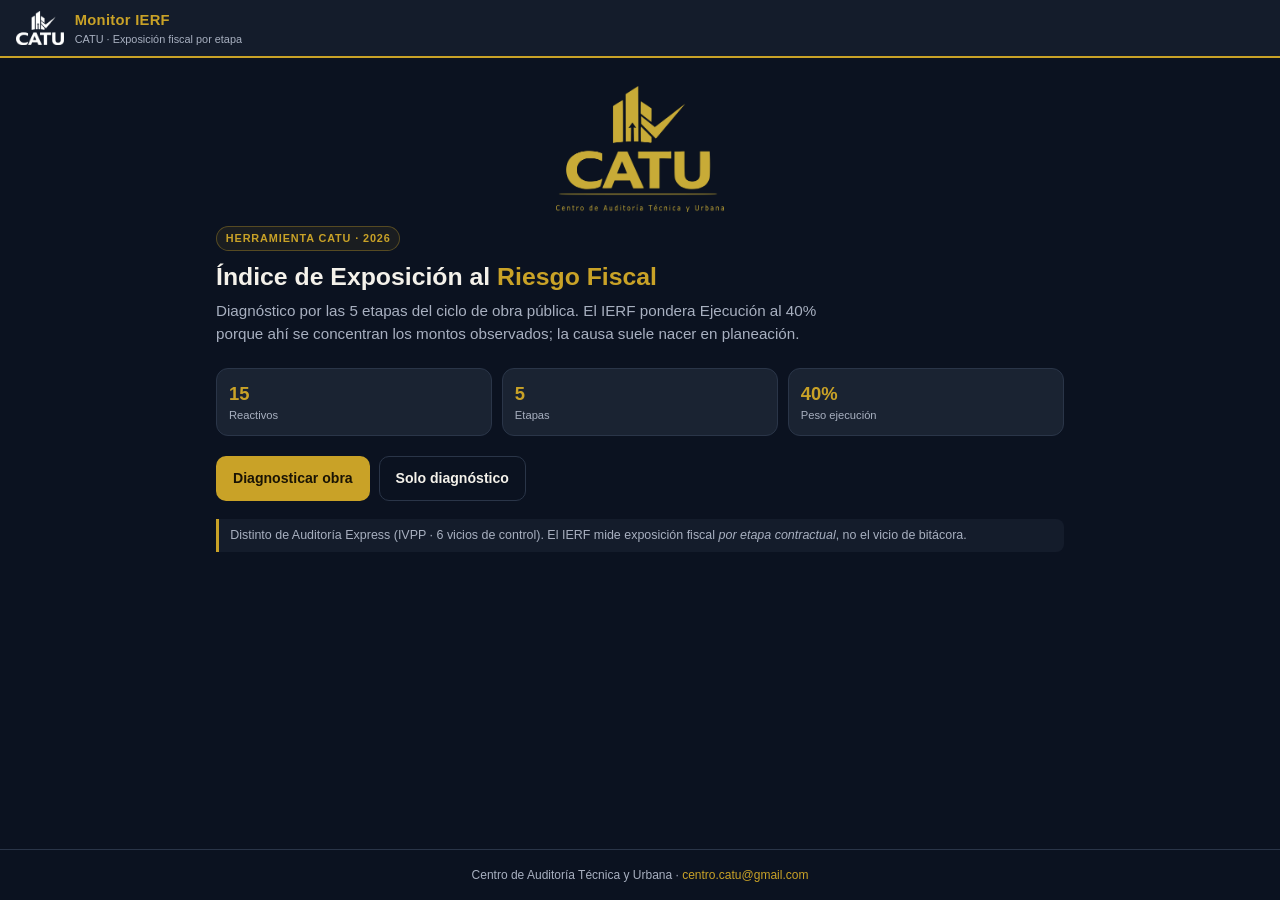
<file: index.html>
<!DOCTYPE html>
<html lang="es-MX">
<head>
  <meta charset="UTF-8" />
  <meta name="viewport" content="width=device-width, initial-scale=1, viewport-fit=cover" />
  <meta name="theme-color" content="#0B1220" />
  <title>Monitor IERF – CATU</title>
  <link rel="manifest" href="manifest.json" />
  <link rel="apple-touch-icon" href="icons/icon-192.svg" />
  <link rel="icon" type="image/svg+xml" href="icons/icon-192.png" />
  <link rel="stylesheet" href="css/styles.css" />
  <link rel="stylesheet" href="css/brand.css" />
  <link rel="stylesheet" href="css/print.css" media="print" />
  <script>
    (function () {
      if (!("serviceWorker" in navigator)) return;
      navigator.serviceWorker.getRegistrations().then(function (regs) {
        regs.forEach(function (r) { r.update(); });
      });
    })();
  </script>
</head>
<body>
  <header class="app-header">
    <div class="brand">
      <img src="icons/catu_logo_white.png?v=4" alt="CATU" class="brand-logo"
        onerror="this.onerror=null;this.src='icons/catu_logo_white.svg'" />
      <div class="brand-text">
        <h1>Monitor IERF</h1>
        <p>CATU · Exposición fiscal por etapa</p>
      </div>
    </div>
    <div class="header-actions">
      <span class="badge offline" id="offline-badge">Modo offline</span>
    </div>
  </header>
  <div class="sticky-ierf" id="sticky">
    <div class="meter">
      <div class="row">
        <span class="label">IERF ponderado</span>
        <span class="score" id="sticky-score">—</span>
      </div>
      <div class="bar pending" id="sticky-bar"><span></span></div>
    </div>
    <div>
      <div class="label" id="sticky-count">0 / 15</div>
      <div class="hint" id="sticky-hint">Semáforo a partir de 8 reactivos</div>
    </div>
  </div>
  <main>
    <section id="screen-home" class="screen active">
      <div class="hero">
        <img src="icons/logo-catu-dorado.png?v=4" alt="CATU" class="hero-logo"
          onerror="this.onerror=null;this.src='icons/logo-catu-dorado.svg'" />
        <span class="kicker">Herramienta CATU · 2026</span>
        <h2>Índice de Exposición al <span>Riesgo Fiscal</span></h2>
        <p class="lead">Diagnóstico por las 5 etapas del ciclo de obra pública. El IERF pondera Ejecución al 40% porque ahí se concentran los montos observados; la causa suele nacer en planeación.</p>
      </div>
      <div class="stats">
        <div class="stat"><div class="num">15</div><div class="lbl">Reactivos</div></div>
        <div class="stat"><div class="num">5</div><div class="lbl">Etapas</div></div>
        <div class="stat"><div class="num">40%</div><div class="lbl">Peso ejecución</div></div>
      </div>
      <div class="cta-row">
        <button type="button" class="btn btn-gold" id="btn-start">Diagnosticar obra</button>
        <button type="button" class="btn btn-ghost" id="home-resume" style="display:none">Reanudar</button>
        <button type="button" class="btn btn-ghost" id="btn-skip-legal-home">Solo diagnóstico</button>
      </div>
      <p class="note">Distinto de Auditoría Express (IVPP · 6 vicios de control). El IERF mide exposición fiscal <em>por etapa contractual</em>, no el vicio de bitácora.</p>
    </section>
    <section id="screen-stage" class="screen">
      <p class="section-title" id="stage-progress">Etapa 1 de 5</p>
      <h2 class="block">Ciclo legal y estado de la obra</h2>
      <p class="lead" style="margin-bottom:0.8rem">El requisito legal y los tres reactivos viven en la misma etapa.</p>
      <div class="pipeline" id="pipeline">
        <button type="button" class="pipe active" data-stage="1"><strong>E1 Planeación</strong><span class="w">15%</span></button>
        <button type="button" class="pipe" data-stage="2"><strong>E2 Presupuesto</strong><span class="w">15%</span></button>
        <button type="button" class="pipe" data-stage="3"><strong>E3 Contrato</strong><span class="w">15%</span></button>
        <button type="button" class="pipe" data-stage="4"><strong>E4 Ejecución</strong><span class="w">40%</span></button>
        <button type="button" class="pipe" data-stage="5"><strong>E5 Cierre</strong><span class="w">15%</span></button>
      </div>
      <article class="legal" id="legal">
        <div class="legal-top"><div><div class="law" id="legal-law"></div><h3 id="legal-title"></h3></div>
          <button type="button" class="toggle-legal" id="toggle-legal">Ocultar marco</button></div>
        <div class="legal-body"><p id="legal-desc"></p><ul id="legal-items"></ul></div>
      </article>
      <div id="questions"></div>
      <div class="nav-stage">
        <button type="button" class="btn btn-ghost" id="btn-prev">Etapa anterior</button>
        <button type="button" class="btn btn-gold" id="btn-next">Siguiente etapa</button>
      </div>
    </section>
    <section id="screen-resultado" class="screen">
      <header class="print-sheet">
        <img src="icons/logo-catu-dorado.png?v=4" alt="CATU" class="print-logo"
          onerror="this.onerror=null;this.src='icons/logo-catu-dorado.svg'" />
        <div class="print-meta">
          <strong>Centro de Auditoría Técnica y Urbana</strong>
          <span>Dictamen IERF · herramienta preventiva, no dictamen pericial</span>
        </div>
      </header>
      <p class="section-title">Dictamen IERF</p>
      <div class="result-head">
        <div class="ring-wrap">
          <div class="ring" id="ring" style="--p:0"></div>
          <div class="ring-inner"><div class="val" id="ring-val">—</div><div class="sub">IERF</div></div>
        </div>
        <div class="verdict">
          <span class="chip" id="verdict-badge">Dictamen pendiente</span>
          <h3 id="verdict-title">Aún no hay base suficiente</h3>
          <p id="verdict-desc"></p>
          <div class="chips">
            <span class="chip" id="chip-risk"></span>
            <span class="chip" id="chip-action"></span>
            <span class="chip" id="chip-n"></span>
          </div>
        </div>
      </div>
      <p class="section-title">Exposición por etapa</p>
      <div class="stage-bars" id="stage-bars"></div>
      <p class="section-title">Tres acciones inmediatas</p>
      <div class="findings" id="findings"></div>
      <div class="cta-row">
        <button type="button" class="btn btn-gold" id="btn-to-lead">Solicitar dictamen CATU</button>
        <button type="button" class="btn btn-ghost" id="btn-print">Imprimir / PDF</button>
        <button type="button" class="btn btn-ghost" id="btn-share">Compartir herramienta</button>
        <button type="button" class="btn btn-ghost" id="btn-reset">Empezar de nuevo</button>
      </div>
      <div id="asf-block">
        <p class="section-title">Radiografía de irregularidades</p>
        <h2 class="block">Dónde suele nacer el pliego</h2>
        <p class="caveat">Patrón observado en fiscalización de obra pública. No sustituye una cuenta pública específica.</p>
        <div class="asf-grid">
          <article class="asf-card"><div class="n">88%</div><h4>Montos resarcitorios en ejecución</h4><p>La falla suele nacer en planeación (Art. 23 RLOPSRM).</p></article>
          <article class="asf-card"><div class="n">77.7%</div><h4>Imprevistos por proyecto deficiente</h4><p>Estudios o planos incompletos que fuerzan adendas.</p></article>
          <article class="asf-card"><div class="n">21.4%</div><h4>Parálisis por predio o vía</h4><p>Liberación no formalizada que detiene maquinaria.</p></article>
        </div>
        <div id="asf-bars"></div>
      </div>
      <p class="section-title">Suite CATU</p>
      <div class="suite">
        <a href="https://aminramirezvilla-hue.github.io/Bitacora-de-Obra_Checklist/" target="_blank" rel="noopener"><strong>Checklist Bitácora</strong><span>Cumplimiento BESOP por fase</span></a>
        <a href="https://aminramirezvilla-hue.github.io/monitor-ierf/auditoria-express/" target="_blank" rel="noopener"><strong>Auditoría Express</strong><span>6 vicios críticos · IVPP</span></a>
        <a href="https://aminramirezvilla-hue.github.io/reportes-supervision-catu./" target="_blank" rel="noopener"><strong>Reportes de Supervisión</strong><span>Expediente S.T.A.R.T. · Art. 53</span></a>
      </div>
    </section>
    <section id="screen-lead" class="screen">
      <p class="section-title">Canalización</p>
      <h2 class="block">Dictamen técnico-jurídico preventivo</h2>
      <p class="lead" style="margin-bottom:0.9rem">El IERF viaja con la solicitud. Respuesta en 24 horas hábiles a <strong>centro.catu@gmail.com</strong>.</p>
      <form class="form" id="lead-form" action="https://formspree.io/f/mljebgql" method="POST">
        <input type="hidden" name="_subject" value="Prospecto CATU · Diagnóstico IERF" />
        <input type="hidden" name="score_ierf_obtenido" id="form-score" />
        <input type="hidden" name="diagnostico_nivel" id="form-level" />
        <div class="grid-2">
          <label>Nombre completo *<input type="text" name="nombre" required autocomplete="name" /></label>
          <label>Correo institucional *<input type="email" name="email" required autocomplete="email" /></label>
        </div>
        <div class="grid-2">
          <label>Cargo<input type="text" name="cargo" /></label>
          <label>Entidad / municipio / empresa *<input type="text" name="entidad" required /></label>
        </div>
        <div class="grid-2">
          <label>Teléfono (WhatsApp) *<input type="tel" name="telefono" required autocomplete="tel" /></label>
          <label>Monto estimado de la obra<select name="monto_obra"><option>$1M – $10M MDP</option><option>$10M – $50M MDP</option><option>$50M – $200M MDP</option><option>Más de $200M MDP</option></select></label>
        </div>
        <label>Contexto adicional<textarea name="mensaje_adicional" rows="3"></textarea></label>
        <label class="check"><input type="checkbox" name="privacidad" required /><span>Acepto el <a href="#privacidad" id="privacy-toggle">Aviso de Privacidad</a>.</span></label>
        <button type="submit" class="btn btn-gold btn-block">Enviar solicitud</button>
      </form>
      <div class="privacy" id="privacy">CATU trata estos datos solo para contacto del dictamen IERF. centro.catu@gmail.com</div>
      <div class="confirm" id="lead-ok"><h3>Solicitud canalizada</h3><p>Un auditor sénior responderá en un plazo no mayor a 24 horas hábiles.</p><p id="lead-ok-extra"></p></div>
      <div class="cta-row" style="margin-top:0.9rem"><button type="button" class="btn btn-ghost" id="lead-back">Volver al dictamen</button></div>
    </section>
  </main>
  <footer class="app-foot">Centro de Auditoría Técnica y Urbana · <a href="mailto:centro.catu@gmail.com">centro.catu@gmail.com</a></footer>
  <script src="js/data.js"></script>
  <script src="js/app.js"></script>
</body>
</html>
</file>
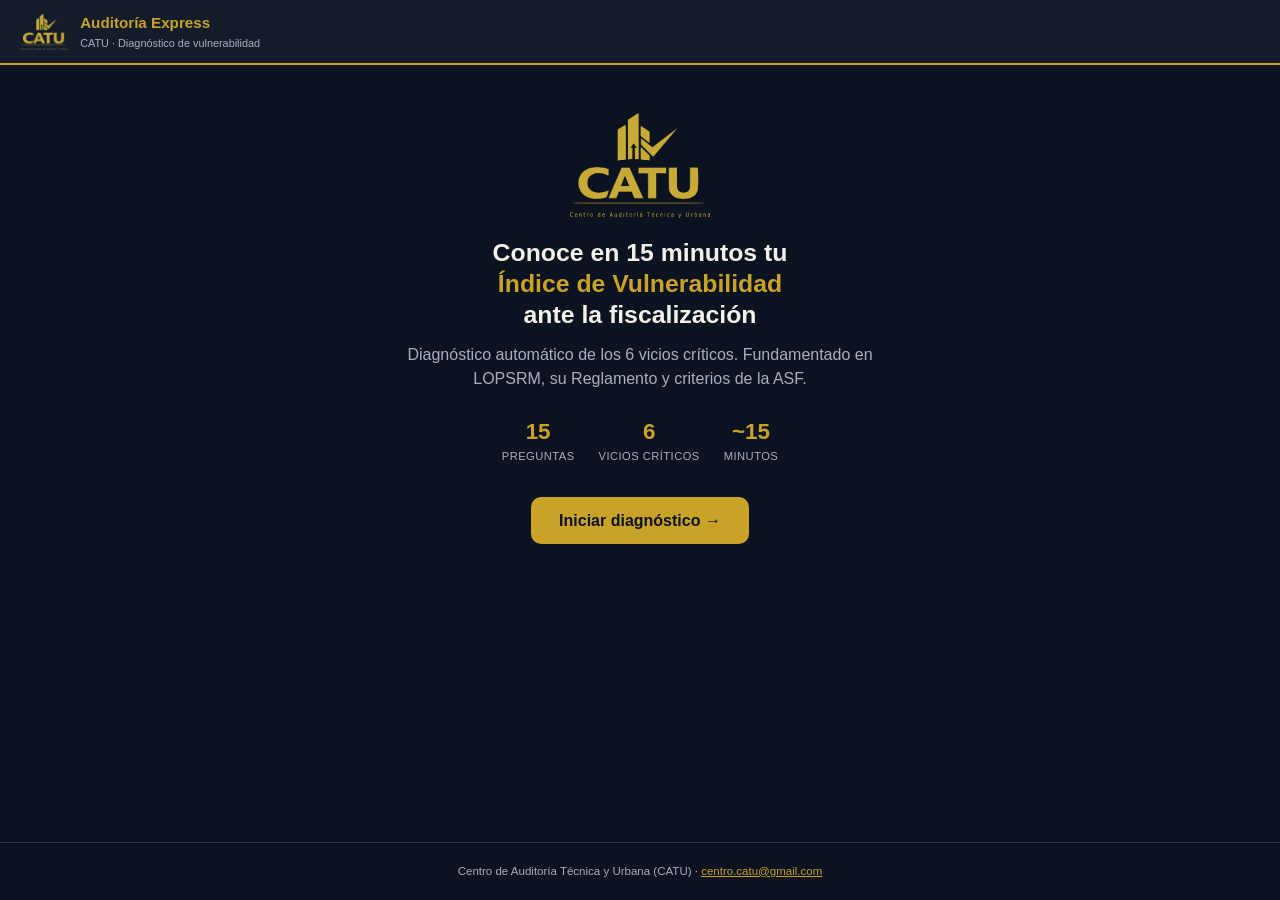
<file: auditoria-express/index.html>
<!DOCTYPE html>
<html lang="es-MX">
<head>
  <meta charset="UTF-8" />
  <meta name="viewport" content="width=device-width, initial-scale=1, viewport-fit=cover" />
  <meta name="theme-color" content="#0B1220" />
  <title>Auditoría Express Automatizada – CATU</title>
  <link rel="icon" type="image/png" href="../icons/logo-catu-dorado.png" />
  <link rel="stylesheet" href="css/styles.css" />
  <link rel="stylesheet" href="css/print.css" />
</head>
<body>
  <header class="app-header">
    <div class="brand">
      <img src="../icons/logo-catu-dorado.png" alt="CATU" height="36" />
      <div class="brand-text">
        <h1>Auditoría Express</h1>
        <p>CATU · Diagnóstico de vulnerabilidad</p>
      </div>
    </div>
    <div class="progress-badge" id="quiz-counter" style="display:none;">Pregunta 1 de 15</div>
    <div class="progress-badge" id="offline-badge" style="display:none;">Modo offline</div>
  </header>
  <main>
    <section id="screen-landing" class="screen active">
      <div class="hero">
        <img src="../icons/logo-catu-dorado.png" alt="CATU" class="hero-logo" />
        <h2>Conoce en 15 minutos tu<br><span>Índice de Vulnerabilidad</span><br>ante la fiscalización</h2>
        <p class="lead">Diagnóstico automático de los 6 vicios críticos. Fundamentado en LOPSRM, su Reglamento y criterios de la ASF.</p>
        <div class="hero-stats">
          <div class="stat"><div class="num">15</div><div class="label">Preguntas</div></div>
          <div class="stat"><div class="num">6</div><div class="label">Vicios críticos</div></div>
          <div class="stat"><div class="num">~15</div><div class="label">Minutos</div></div>
        </div>
        <button class="btn btn-primary" id="btn-start">Iniciar diagnóstico →</button>
      </div>
    </section>
    <section id="screen-quiz" class="screen">
      <div class="quiz-progress"><div class="bar" id="quiz-progress-bar" style="width:0%"></div></div>
      <div class="question-card">
        <div class="question-meta" id="question-meta"></div>
        <div class="question-text" id="question-text"></div>
        <div class="question-help" id="question-help"></div>
        <div class="options" id="options-container"></div>
      </div>
      <div class="quiz-nav">
        <button class="btn btn-secondary" id="btn-prev">← Anterior</button>
        <button class="btn btn-primary" id="btn-next" disabled>Siguiente →</button>
      </div>
    </section>
    <section id="screen-gate" class="screen">
      <div class="gate-card">
        <h2>Tu diagnóstico está listo</h2>
        <p class="subtitle">Ingresa tus datos para ver el Índice y descargar el PDF.</p>
        <form id="gate-form" novalidate>
          <div class="form-group"><label for="f-nombre">Nombre completo <span class="req">*</span></label><input type="text" id="f-nombre" required autocomplete="name" /></div>
          <div class="form-group"><label for="f-correo">Correo institucional <span class="req">*</span></label><input type="email" id="f-correo" required autocomplete="email" /></div>
          <div class="form-group"><label for="f-cargo">Cargo</label><input type="text" id="f-cargo" /></div>
          <div class="form-group"><label for="f-entidad">Entidad / Municipio</label><input type="text" id="f-entidad" /></div>
          <div class="form-group"><label for="f-telefono">Teléfono</label><input type="tel" id="f-telefono" /></div>
          <div class="consent"><input type="checkbox" id="f-consent" /><label for="f-consent">Acepto el <a href="#" id="link-privacy">Aviso de Privacidad</a>.</label></div>
          <div class="form-error" id="form-error"></div>
          <button type="submit" class="btn btn-primary btn-block">Ver mi Índice →</button>
        </form>
      </div>
    </section>
    <section id="screen-results" class="screen">
      <header class="print-sheet">
        <img src="../icons/logo-catu-dorado.png" alt="CATU" class="print-logo" />
        <div class="print-meta">
          <strong>Centro de Auditoría Técnica y Urbana</strong>
          <span>Dictamen IVPP · Auditoría Express · herramienta preventiva, no dictamen pericial</span>
        </div>
      </header>
      <div class="results-header">
        <p id="user-greeting">Tu diagnóstico</p>
        <div class="ivpp-number" id="ivpp-number">—</div>
        <div class="nivel" id="nivel-badge">—</div>
        <p class="interpretacion" id="interpretacion"></p>
      </div>
      <div class="chart-wrap"><h3>Desglose de los 6 vicios críticos</h3><canvas id="radar-chart" height="260"></canvas></div>
      <div class="vicios-list" id="vicios-list"></div>
      <div class="recomendaciones"><h3>Recomendaciones prioritarias</h3><ul id="recomendaciones-list"></ul></div>
      <p class="print-foot">CATU · centro.catu@gmail.com · Documento generado por Auditoría Express Automatizada. No sustituye una auditoría formal.</p>
      <div class="cta-group">
        <button class="btn btn-primary" id="btn-pdf">Descargar reporte PDF</button>
        <a class="btn btn-secondary" href="https://aminramirezvilla-hue.github.io/Bitacora-de-Obra_Checklist/" target="_blank" rel="noopener">Ir al Checklist preventivo →</a>
      </div>
    </section>
  </main>
  <footer class="app-footer">Centro de Auditoría Técnica y Urbana (CATU) · <a href="mailto:centro.catu@gmail.com">centro.catu@gmail.com</a></footer>
  <div class="modal-overlay" id="privacy-modal">
    <div class="modal">
      <h2>Aviso de Privacidad</h2>
      <p>CATU trata nombre, correo, cargo, entidad y teléfono solo para entregar el reporte IVPP y contacto relacionado. centro.catu@gmail.com</p>
      <button class="btn btn-primary close-btn" id="btn-close-privacy">Cerrar</button>
    </div>
  </div>
  <script src="js/questions.js"></script>
  <script src="js/app.js"></script>
</body>
</html>
</file>
<file: css/styles.css>
/* Monitor IERF – CATU · navy + gold alineado a Auditoría Express / Reportes */
:root {
  --navy: #0B1220;
  --surface: #141C2B;
  --card: #1A2332;
  --gold: #C9A227;
  --gold-dim: #A68B1F;
  --text: #F4F1EA;
  --muted: #A8B0C0;
  --border: #2A3548;
  --ok: #3D7A5A;
  --ok-soft: rgba(61, 122, 90, 0.18);
  --warn: #D97706;
  --warn-soft: rgba(217, 119, 6, 0.16);
  --crit: #B91C1C;
  --crit-soft: rgba(185, 28, 28, 0.16);
  --radius: 12px;
  --shadow: 0 8px 32px rgba(0, 0, 0, 0.35);
  --header-h: 58px;
  --sticky-h: 52px;
}

*, *::before, *::after { box-sizing: border-box; margin: 0; padding: 0; }
html { scroll-behavior: smooth; }
html, body {
  min-height: 100%;
  font-family: -apple-system, BlinkMacSystemFont, "Segoe UI", Roboto, "Helvetica Neue", Arial, sans-serif;
  background: var(--navy);
  color: var(--text);
  line-height: 1.5;
  -webkit-font-smoothing: antialiased;
}
body { display: flex; flex-direction: column; min-height: 100dvh; }
img { max-width: 100%; display: block; }
button, input, select, textarea { font: inherit; color: inherit; }
button { cursor: pointer; border: 0; background: none; }
a { color: var(--gold); text-decoration: none; }
a:hover { text-decoration: underline; }
.app-header {
  position: sticky; top: 0; z-index: 50;
  height: var(--header-h);
  background: var(--surface);
  border-bottom: 2px solid var(--gold);
  display: flex; align-items: center; justify-content: space-between;
  padding: 0 1rem; gap: 0.75rem;
}
.brand { display: flex; align-items: center; gap: 0.7rem; min-width: 0; }
.brand img { height: 34px; width: auto; }
.brand-text h1 { font-size: 0.92rem; font-weight: 700; color: var(--gold); letter-spacing: 0.02em; }
.brand-text p { font-size: 0.68rem; color: var(--muted); white-space: nowrap; overflow: hidden; text-overflow: ellipsis; }
.header-actions { display: flex; align-items: center; gap: 0.5rem; }
.badge {
  font-size: 0.7rem; font-weight: 600; color: var(--gold);
  background: rgba(201,162,39,0.12); border: 1px solid rgba(201,162,39,0.35);
  padding: 0.28rem 0.65rem; border-radius: 999px; white-space: nowrap;
}
.badge.offline { display: none; }
.badge.offline.show { display: inline-flex; }
.sticky-ierf {
  position: sticky; top: var(--header-h); z-index: 40;
  background: #101826; border-bottom: 1px solid var(--border);
  padding: 0.45rem 1rem; display: none; align-items: center; gap: 1rem;
}
.sticky-ierf.show { display: flex; }
.sticky-ierf .meter { flex: 1; min-width: 0; }
.sticky-ierf .label { font-size: 0.68rem; color: var(--muted); text-transform: uppercase; letter-spacing: 0.06em; }
.sticky-ierf .row { display: flex; align-items: baseline; justify-content: space-between; gap: 0.5rem; }
.sticky-ierf .score { font-variant-numeric: tabular-nums; font-weight: 800; color: var(--gold); font-size: 1.05rem; }
.sticky-ierf .hint { font-size: 0.72rem; color: var(--muted); }
.bar { height: 6px; background: var(--border); border-radius: 99px; overflow: hidden; margin-top: 0.28rem; }
.bar > span { display: block; height: 100%; width: 0; background: var(--gold); border-radius: 99px; transition: width 0.35s ease, background 0.35s ease; }
.bar.ok > span { background: var(--ok); }
.bar.warn > span { background: var(--warn); }
.bar.crit > span { background: var(--crit); }
.bar.pending > span { background: var(--muted); }
main { flex: 1; width: 100%; max-width: 880px; margin: 0 auto; padding: 1.25rem 1rem 3rem; }
.screen { display: none; animation: fade 0.28s ease; }
.screen.active { display: block; }
@keyframes fade { from { opacity: 0; transform: translateY(6px); } to { opacity: 1; transform: none; } }
.hero { text-align: left; padding: 0.5rem 0 0.25rem; }
.hero-logo { width: 88px; margin: 0 auto 0.85rem; }
.kicker {
  display: inline-block; font-size: 0.68rem; font-weight: 700; letter-spacing: 0.08em;
  text-transform: uppercase; color: var(--gold);
  border: 1px solid rgba(201,162,39,0.35); padding: 0.2rem 0.55rem; border-radius: 999px;
  background: rgba(201,162,39,0.08);
}
.hero h2 { font-size: 1.55rem; font-weight: 800; line-height: 1.2; margin: 0.7rem 0 0.55rem; }
.hero h2 span { color: var(--gold); }
.lead { color: var(--muted); font-size: 0.95rem; max-width: 38rem; }
.stats { display: grid; grid-template-columns: repeat(3, 1fr); gap: 0.6rem; margin: 1.1rem 0 1.2rem; }
.stat { background: var(--card); border: 1px solid var(--border); border-radius: var(--radius); padding: 0.7rem 0.75rem; }
.stat .num { font-size: 1.15rem; font-weight: 800; color: var(--gold); }
.stat .lbl { font-size: 0.7rem; color: var(--muted); }
.cta-row { display: flex; flex-wrap: wrap; gap: 0.55rem; margin-top: 0.3rem; }
.btn {
  display: inline-flex; align-items: center; justify-content: center; gap: 0.4rem;
  padding: 0.7rem 1rem; border-radius: 10px; font-weight: 700; font-size: 0.88rem;
  border: 1px solid transparent; text-decoration: none;
}
.btn:hover { text-decoration: none; }
.btn-gold { background: var(--gold); color: #1a1404; }
.btn-gold:hover { background: #d4ad3a; }
.btn-ghost { background: transparent; color: var(--text); border-color: var(--border); }
.btn-ghost:hover { border-color: var(--gold); color: var(--gold); }
.btn:disabled { opacity: 0.45; cursor: not-allowed; }
.btn-block { width: 100%; }
.note {
  margin-top: 1.1rem; font-size: 0.78rem; color: var(--muted);
  border-left: 3px solid var(--gold); padding: 0.45rem 0.7rem; background: var(--surface); border-radius: 0 8px 8px 0;
}
.pipeline { display: grid; grid-template-columns: repeat(5, 1fr); gap: 0.4rem; margin: 0.9rem 0 1rem; }
.pipe {
  text-align: left; background: var(--card); border: 1px solid var(--border);
  border-radius: 10px; padding: 0.55rem 0.5rem; color: var(--muted); font-size: 0.72rem;
}
.pipe strong { display: block; color: var(--text); font-size: 0.78rem; }
.pipe .w { color: var(--gold); font-weight: 700; }
.pipe.active { border-color: var(--gold); background: rgba(201,162,39,0.08); color: var(--text); }
.pipe.done { border-color: var(--ok); }
.pipe.done strong { color: #8fcdb0; }
.legal {
  background: var(--card); border: 1px solid var(--border); border-left: 3px solid var(--gold);
  border-radius: var(--radius); padding: 1rem 1.05rem; margin-bottom: 0.9rem;
}
.legal.collapsed .legal-body { display: none; }
.legal-top { display: flex; justify-content: space-between; gap: 0.7rem; align-items: flex-start; }
.legal .law { font-size: 0.68rem; font-weight: 700; letter-spacing: 0.04em; text-transform: uppercase; color: var(--gold); }
.legal h3 { font-size: 1.05rem; margin: 0.15rem 0 0.35rem; }
.legal p { font-size: 0.86rem; color: var(--muted); }
.legal ul { margin: 0.65rem 0 0; padding: 0; list-style: none; display: grid; gap: 0.35rem; }
.legal li { font-size: 0.8rem; color: var(--text); padding-left: 0.85rem; position: relative; }
.legal li::before { content: ""; position: absolute; left: 0; top: 0.45rem; width: 6px; height: 6px; border-radius: 50%; background: var(--gold); }
.toggle-legal { font-size: 0.72rem; color: var(--gold); border: 1px solid rgba(201,162,39,0.35); border-radius: 999px; padding: 0.2rem 0.55rem; }
.q-card {
  background: var(--card); border: 1px solid var(--border); border-radius: var(--radius);
  padding: 0.9rem 1rem; margin-bottom: 0.7rem;
}
.q-meta { display: flex; justify-content: space-between; gap: 0.5rem; align-items: center; margin-bottom: 0.35rem; }
.q-id { font-size: 0.7rem; font-weight: 700; color: var(--muted); letter-spacing: 0.04em; text-transform: uppercase; }
.q-law { font-size: 0.68rem; color: var(--gold); border: 1px solid rgba(201,162,39,0.3); padding: 0.12rem 0.45rem; border-radius: 999px; }
.q-card h4 { font-size: 0.95rem; font-weight: 650; margin-bottom: 0.6rem; }
.options { display: grid; gap: 0.4rem; }
.opt {
  text-align: left; width: 100%; background: var(--surface); border: 1px solid var(--border);
  border-radius: 10px; padding: 0.65rem 0.75rem; color: var(--text); display: flex; gap: 0.65rem; align-items: flex-start;
}
.opt .key {
  flex: 0 0 1.4rem; height: 1.4rem; border-radius: 6px; background: var(--border);
  display: grid; place-items: center; font-size: 0.72rem; font-weight: 800;
}
.opt .txt { font-size: 0.84rem; }
.opt:hover { border-color: var(--gold-dim); }
.opt.sel-low { border-color: var(--ok); background: var(--ok-soft); }
.opt.sel-low .key { background: var(--ok); color: #fff; }
.opt.sel-mid { border-color: var(--warn); background: var(--warn-soft); }
.opt.sel-mid .key { background: var(--warn); color: #1a1404; }
.opt.sel-high { border-color: var(--crit); background: var(--crit-soft); }
.opt.sel-high .key { background: var(--crit); color: #fff; }
.nav-stage { display: flex; justify-content: space-between; gap: 0.5rem; margin-top: 1rem; }
.result-head { display: grid; grid-template-columns: 140px 1fr; gap: 1rem; align-items: center; margin-bottom: 1.1rem; }
.ring-wrap { display: grid; place-items: center; position: relative; }
.ring {
  --p: 0;
  width: 128px; height: 128px; border-radius: 50%;
  background: conic-gradient(var(--gold) calc(var(--p) * 1%), var(--border) 0);
  display: grid; place-items: center;
}
.ring::after {
  content: ""; width: 96px; height: 96px; border-radius: 50%; background: var(--navy);
}
.ring-inner { position: absolute; text-align: center; z-index: 1; }
.ring-inner .val { font-size: 1.6rem; font-weight: 800; color: var(--gold); line-height: 1; }
.ring-inner .sub { font-size: 0.65rem; color: var(--muted); letter-spacing: 0.06em; text-transform: uppercase; }
.verdict h3 { font-size: 1.15rem; margin: 0.2rem 0 0.35rem; }
.verdict p { font-size: 0.86rem; color: var(--muted); }
.chips { display: flex; flex-wrap: wrap; gap: 0.4rem; margin-top: 0.55rem; }
.chip { font-size: 0.72rem; padding: 0.22rem 0.5rem; border-radius: 999px; border: 1px solid var(--border); color: var(--muted); }
.chip.ok { color: #8fcdb0; border-color: var(--ok); }
.chip.warn { color: #f0c674; border-color: var(--warn); }
.chip.crit { color: #f0a8a8; border-color: var(--crit); }
.stage-bars { display: grid; gap: 0.55rem; margin: 1rem 0; }
.sbar { background: var(--card); border: 1px solid var(--border); border-radius: 10px; padding: 0.55rem 0.7rem; }
.sbar .top { display: flex; justify-content: space-between; font-size: 0.78rem; }
.sbar .top span { color: var(--muted); }
.sbar .track { height: 8px; background: var(--border); border-radius: 99px; overflow: hidden; margin-top: 0.35rem; }
.sbar .track > i { display: block; height: 100%; width: 0; background: var(--gold); transition: width 0.35s ease; }
.findings { display: grid; gap: 0.55rem; margin: 0.8rem 0 1rem; }
.find {
  background: var(--card); border: 1px solid var(--border); border-radius: var(--radius); padding: 0.75rem 0.85rem;
}
.find .tag { font-size: 0.68rem; font-weight: 700; color: var(--gold); text-transform: uppercase; letter-spacing: 0.04em; }
.find h4 { font-size: 0.9rem; margin: 0.15rem 0; }
.find p { font-size: 0.8rem; color: var(--muted); }
.asf-grid { display: grid; gap: 0.55rem; margin: 0.8rem 0 1rem; }
@media (min-width: 720px) { .asf-grid { grid-template-columns: repeat(3, 1fr); } }
.asf-card { background: var(--card); border: 1px solid var(--border); border-radius: var(--radius); padding: 0.8rem; }
.asf-card .n { font-size: 1.4rem; font-weight: 800; color: var(--gold); }
.asf-card h4 { font-size: 0.85rem; margin: 0.2rem 0; }
.asf-card p { font-size: 0.75rem; color: var(--muted); }
.caveat { font-size: 0.75rem; color: var(--muted); margin: 0.4rem 0 0.8rem; }
.inc-bar { display: grid; grid-template-columns: 1fr 3fr auto; gap: 0.55rem; align-items: center; font-size: 0.75rem; margin: 0.35rem 0; }
.inc-bar .track { height: 8px; background: var(--border); border-radius: 99px; overflow: hidden; }
.inc-bar .track > i { display: block; height: 100%; background: var(--gold); }
.inc-bar.hot .track > i { background: var(--crit); }
.form { background: var(--card); border: 1px solid var(--border); border-radius: var(--radius); padding: 1rem; display: grid; gap: 0.7rem; }
.form label { display: grid; gap: 0.25rem; font-size: 0.78rem; font-weight: 650; }
.form input, .form select, .form textarea {
  background: var(--surface); border: 1px solid var(--border); border-radius: 8px; padding: 0.55rem 0.65rem; color: var(--text);
}
.form input:focus, .form select:focus, .form textarea:focus { outline: 1px solid var(--gold); border-color: var(--gold); }
.grid-2 { display: grid; gap: 0.7rem; }
@media (min-width: 640px) { .grid-2 { grid-template-columns: 1fr 1fr; } }
.check { display: flex; gap: 0.5rem; align-items: flex-start; font-size: 0.78rem; font-weight: 400; color: var(--muted); }
.check input { margin-top: 0.2rem; }
.confirm { display: none; background: var(--ok-soft); border: 1px solid var(--ok); border-radius: var(--radius); padding: 1rem; }
.confirm.show { display: block; }
.suite { display: grid; gap: 0.5rem; margin-top: 0.8rem; }
@media (min-width: 720px) { .suite { grid-template-columns: repeat(3, 1fr); } }
.suite a {
  display: block; background: var(--surface); border: 1px solid var(--border); border-radius: 10px;
  padding: 0.7rem 0.75rem; color: var(--text); text-decoration: none;
}
.suite a:hover { border-color: var(--gold); }
.suite strong { display: block; color: var(--gold); font-size: 0.82rem; }
.suite span { font-size: 0.75rem; color: var(--muted); }
footer.app-foot {
  border-top: 1px solid var(--border); padding: 1rem; text-align: center;
  font-size: 0.75rem; color: var(--muted);
}
footer.app-foot a { color: var(--gold); }
.section-title { font-size: 0.72rem; font-weight: 700; letter-spacing: 0.08em; text-transform: uppercase; color: var(--gold); margin: 1.1rem 0 0.35rem; }
h2.block { font-size: 1.25rem; margin-bottom: 0.35rem; }
@media (max-width: 640px) {
  .pipeline { grid-template-columns: repeat(3, 1fr); }
  .result-head { grid-template-columns: 1fr; justify-items: center; text-align: center; }
  .hero h2 { font-size: 1.32rem; }
  .inc-bar { grid-template-columns: 1fr; }
}
@media print {
  .app-header, .sticky-ierf, .cta-row, .nav-stage, .form, footer.app-foot, .suite, #screen-home, #screen-stage { display: none !important; }
  #screen-resultado { display: block !important; }
  body { background: #fff; color: #111; }
}
.privacy {
  display: none; background: var(--surface); border: 1px solid var(--border);
  border-radius: var(--radius); padding: 0.8rem; font-size: 0.78rem; color: var(--muted); margin-top: 0.5rem;
}
.privacy.show { display: block; }
</file>
<file: css/brand.css>
.brand { display: flex; align-items: center; gap: 0.7rem; min-width: 0; }
.brand-logo {
  height: 46px;
  width: auto;
  max-width: 140px;
  object-fit: contain;
  object-position: left center;
  flex: 0 0 auto;
}
.hero-logo {
  display: block;
  width: 168px;
  height: auto;
  max-height: 126px;
  margin: 0 auto 0.85rem;
  object-fit: contain;
}
.print-sheet { display: none; }
.print-logo {
  width: 148px;
  height: auto;
  object-fit: contain;
}
</file>
<file: css/print.css>
/* Dictamen IERF · alto contraste y sin cortes de tarjeta */
@media print {
  * {
    -webkit-print-color-adjust: exact !important;
    print-color-adjust: exact !important;
    color-adjust: exact !important;
  }
  @page { margin: 12mm 12mm 14mm; }
  html, body {
    background: #ffffff !important;
    color: #0B1220 !important;
  }
  .app-header, .sticky-ierf, .cta-row, .nav-stage, .form, footer.app-foot,
  .suite, #screen-home, #screen-stage, .badge {
    display: none !important;
  }
  #screen-resultado > .section-title:last-of-type { display: none !important; }
  #screen-resultado, #screen-resultado.screen {
    display: block !important;
    animation: none;
  }
  main { max-width: none; padding: 0; }

  .print-sheet {
    display: flex !important;
    align-items: center;
    gap: 14px;
    border-bottom: 2px solid #C9A227;
    padding-bottom: 10px;
    margin-bottom: 12px;
  }
  .print-logo { width: 132px; height: auto; object-fit: contain; }
  .print-meta { display: flex; flex-direction: column; gap: 2px; }
  .print-meta strong { font-size: 13px; color: #0B1220 !important; }
  .print-meta span { font-size: 11px; color: #1E293B !important; }

  .section-title { color: #7A5C00 !important; }
  h2.block, .verdict h3 { color: #0B1220 !important; }
  .verdict p, .lead, .caveat, .find p, .asf-card p, .sbar .top span {
    color: #1E293B !important;
  }
  .chip {
    color: #0B1220 !important;
    border-color: #475569 !important;
    background: #F8FAFC !important;
  }
  .chip.ok { color: #14532D !important; border-color: #166534 !important; background: #ECFDF3 !important; }
  .chip.warn { color: #7C2D12 !important; border-color: #C2410C !important; background: #FFF7ED !important; }
  .chip.crit { color: #7F1D1D !important; border-color: #B91C1C !important; background: #FEF2F2 !important; }

  .ring {
    background: conic-gradient(#C9A227 calc(var(--p) * 1%), #CBD5E1 0) !important;
  }
  .ring::after { background: #ffffff !important; }
  .ring-inner .val { color: #7A5C00 !important; }
  .ring-inner .sub { color: #334155 !important; }

  .findings,
  .stage-bars,
  .asf-grid,
  #asf-bars {
    display: block !important;
  }

  .sbar, .find, .asf-card, .inc-bar {
    color: #0B1220 !important;
    break-inside: avoid !important;
    page-break-inside: avoid !important;
    -webkit-column-break-inside: avoid !important;
  }
  .find, .asf-card, .sbar {
    display: block !important;
    background: #F7F4EC !important;
    border: 1px solid #334155 !important;
    margin: 0 0 8px !important;
  }
  .sbar .top strong, .asf-card h4, .find h4 { color: #0B1220 !important; }
  .sbar .track, .inc-bar .track { background: #E2E8F0 !important; }
  .find .tag, .asf-card .n { color: #7A5C00 !important; }
  .inc-bar {
    display: grid !important;
    grid-template-columns: 1fr 3fr auto;
    background: transparent !important;
    border: 0 !important;
    margin: 6px 0 !important;
  }
  .inc-bar .track > i { background: #C9A227 !important; }
  .inc-bar.hot .track > i { background: #B91C1C !important; }

  #asf-block {
    break-before: page;
    page-break-before: always;
  }
}
</file>
<file: auditoria-express/css/styles.css>
:root{--navy:#0B1220;--surface:#141C2B;--card:#1A2332;--gold:#C9A227;--gold-dim:#A68B1F;--text:#F4F1EA;--muted:#A8B0C0;--border:#2A3548;--radius:12px}
*{box-sizing:border-box;margin:0;padding:0}
html,body{min-height:100%;font-family:-apple-system,BlinkMacSystemFont,"Segoe UI",Roboto,Arial,sans-serif;background:var(--navy);color:var(--text);line-height:1.5}
body{display:flex;flex-direction:column;min-height:100dvh}
.app-header{background:var(--surface);border-bottom:2px solid var(--gold);padding:.75rem 1.25rem;position:sticky;top:0;z-index:50;display:flex;align-items:center;justify-content:space-between;gap:1rem}
.brand{display:flex;align-items:center;gap:.75rem}
.brand img,.app-header .brand img{height:36px;width:auto;object-fit:contain}
.brand-text h1{font-size:.95rem;font-weight:700;color:var(--gold)}
.brand-text p{font-size:.68rem;color:var(--muted)}
.progress-badge{font-size:.75rem;font-weight:600;color:var(--gold);background:rgba(201,162,39,.12);border:1px solid rgba(201,162,39,.35);padding:.3rem .7rem;border-radius:999px}
main{flex:1;width:100%;max-width:720px;margin:0 auto;padding:1.5rem 1.25rem 3rem}
.screen{display:none}
.screen.active{display:block}
.hero{text-align:center;padding:1.5rem 0 2rem}
.hero-logo{width:140px;height:auto;margin:0 auto 1.25rem;display:block;object-fit:contain}
.hero h2{font-size:1.55rem;font-weight:800;line-height:1.25;margin-bottom:.75rem}
.hero h2 span{color:var(--gold)}
.lead{font-size:1rem;color:var(--muted);max-width:480px;margin:0 auto 1.5rem}
.hero-stats{display:flex;justify-content:center;gap:1.5rem;flex-wrap:wrap;margin-bottom:2rem}
.stat{text-align:center}
.stat .num{font-size:1.4rem;font-weight:800;color:var(--gold)}
.stat .label{font-size:.7rem;color:var(--muted);text-transform:uppercase;letter-spacing:.04em}
.btn{display:inline-flex;align-items:center;justify-content:center;font-weight:700;font-size:1rem;padding:.9rem 1.75rem;border-radius:10px;border:none;cursor:pointer;text-decoration:none}
.btn-primary{background:var(--gold);color:var(--navy)}
.btn-secondary{background:transparent;color:var(--gold);border:1.5px solid var(--gold)}
.btn-block{width:100%}
.quiz-progress{height:6px;background:var(--border);border-radius:99px;overflow:hidden;margin-bottom:1.75rem}
.quiz-progress .bar{height:100%;background:linear-gradient(90deg,var(--gold-dim),var(--gold));border-radius:99px}
.question-card,.gate-card,.chart-wrap,.recomendaciones{background:var(--card);border:1px solid var(--border);border-radius:var(--radius);padding:1.5rem 1.35rem}
.question-meta{font-size:.72rem;font-weight:600;color:var(--gold);text-transform:uppercase;letter-spacing:.05em;margin-bottom:.75rem}
.question-text{font-size:1.15rem;font-weight:650;margin-bottom:.85rem}
.question-help{font-size:.82rem;color:var(--muted);background:rgba(168,176,192,.08);border-left:3px solid var(--border);padding:.6rem .85rem;margin-bottom:1.5rem}
.options{display:flex;flex-direction:column;gap:.65rem}
.option{display:flex;align-items:center;gap:.85rem;padding:.95rem 1.1rem;background:var(--surface);border:1.5px solid var(--border);border-radius:10px;cursor:pointer}
.option.selected{border-color:var(--gold);background:rgba(201,162,39,.12)}
.option input{position:absolute;opacity:0;pointer-events:none}
.option .radio{width:20px;height:20px;border:2px solid var(--muted);border-radius:50%;flex-shrink:0}
.option.selected .radio{border-color:var(--gold)}
.quiz-nav{display:flex;justify-content:space-between;gap:1rem;margin-top:1.75rem}
.gate-card h2{font-size:1.25rem;margin-bottom:.4rem}
.subtitle{font-size:.88rem;color:var(--muted);margin-bottom:1.5rem}
.form-group{margin-bottom:1.1rem}
.form-group label{display:block;font-size:.8rem;font-weight:600;color:var(--muted);margin-bottom:.35rem}
.req{color:#C45C26}
.form-group input{width:100%;padding:.8rem 1rem;background:var(--surface);border:1.5px solid var(--border);border-radius:8px;color:var(--text);font-size:.95rem}
.consent{display:flex;gap:.7rem;align-items:flex-start;margin:1.25rem 0 1.5rem;font-size:.82rem;color:var(--muted)}
.consent a{color:var(--gold)}
.form-error{color:#B91C1C;font-size:.8rem;display:none}
.results-header{text-align:center;margin-bottom:1.75rem}
.ivpp-number{font-size:3.5rem;font-weight:800;line-height:1}
.nivel{display:inline-block;font-size:.9rem;font-weight:700;padding:.35rem 1rem;border-radius:999px;text-transform:uppercase}
.interpretacion{font-size:.92rem;color:var(--muted);max-width:480px;margin:1rem auto 0}
.chart-wrap{margin-bottom:1.5rem}
.chart-wrap h3,.recomendaciones h3{font-size:.85rem;font-weight:700;color:var(--gold);margin-bottom:1rem;text-align:center}
.vicios-list{display:flex;flex-direction:column;gap:.7rem;margin-bottom:1.75rem}
.vicio-item{background:var(--card);border:1px solid var(--border);border-radius:10px;padding:.9rem 1.1rem}
.vicio-item .top{display:flex;justify-content:space-between;margin-bottom:.4rem}
.vicio-bar{height:6px;background:var(--border);border-radius:99px;overflow:hidden}
.vicio-bar .fill{height:100%;border-radius:99px}
.recomendaciones{margin-bottom:1.5rem;text-align:left}
.recomendaciones ul{list-style:none}
.recomendaciones li{font-size:.88rem;padding-left:1.3rem;position:relative;margin-bottom:.6rem}
.recomendaciones li::before{content:"→";position:absolute;left:0;color:var(--gold)}
.cta-group{display:flex;flex-direction:column;gap:.75rem}
.app-footer{text-align:center;padding:1.25rem;font-size:.72rem;color:var(--muted);border-top:1px solid var(--border)}
.app-footer a{color:var(--gold)}
.modal-overlay{position:fixed;inset:0;background:rgba(0,0,0,.7);z-index:100;display:none;align-items:center;justify-content:center;padding:1.25rem}
.modal-overlay.open{display:flex}
.modal{background:var(--surface);border:1px solid var(--border);border-radius:var(--radius);max-width:560px;width:100%;padding:1.5rem}
.modal h2{color:var(--gold);margin-bottom:1rem}
@media(min-width:600px){.cta-group{flex-direction:row}.cta-group .btn{flex:1}}
</file>
<file: auditoria-express/css/print.css>
@media print {
  * {
    -webkit-print-color-adjust: exact !important;
    print-color-adjust: exact !important;
    color-adjust: exact !important;
  }
  @page { margin: 12mm 12mm 14mm; size: letter; }
  html, body {
    background: #ffffff !important;
    color: #0B1220 !important;
  }
  .app-header,
  .progress-badge,
  .cta-group,
  #screen-landing,
  #screen-quiz,
  #screen-gate,
  .modal-overlay,
  footer.app-footer,
  .chart-wrap {
    display: none !important;
  }
  main { max-width: none !important; padding: 0 !important; margin: 0 !important; }
  #screen-results,
  #screen-results.screen {
    display: block !important;
    animation: none !important;
  }
  .print-sheet {
    display: flex !important;
    align-items: center;
    gap: 14px;
    border-bottom: 2px solid #C9A227;
    padding-bottom: 10px;
    margin-bottom: 14px;
  }
  .print-logo {
    width: 132px;
    height: auto;
    object-fit: contain;
  }
  .print-meta {
    display: flex;
    flex-direction: column;
    gap: 2px;
  }
  .print-meta strong { font-size: 13px; color: #0B1220 !important; }
  .print-meta span { font-size: 11px; color: #1E293B !important; }
  .results-header { text-align: left !important; margin-bottom: 14px !important; }
  #user-greeting {
    font-size: 11px !important;
    color: #7A5C00 !important;
    text-transform: uppercase;
    letter-spacing: .04em;
    font-weight: 700;
  }
  .ivpp-number {
    font-size: 42px !important;
    color: #7A5C00 !important;
    line-height: 1 !important;
  }
  .nivel {
    color: #0B1220 !important;
    background: #F8FAFC !important;
    border: 1px solid #475569 !important;
  }
  .interpretacion {
    color: #1E293B !important;
    max-width: none !important;
    margin: 8px 0 0 !important;
    text-align: left !important;
  }
  .vicios-list { display: block !important; }
  .vicio-item,
  .recomendaciones {
    display: block !important;
    background: #F7F4EC !important;
    border: 1px solid #334155 !important;
    color: #0B1220 !important;
    break-inside: avoid !important;
    page-break-inside: avoid !important;
    margin: 0 0 8px !important;
    padding: 10px 12px !important;
  }
  .vicio-item .top .nombre,
  .recomendaciones h3 {
    color: #0B1220 !important;
    text-align: left !important;
  }
  .vicio-item .score { color: #7A5C00 !important; }
  .vicio-bar { background: #E2E8F0 !important; }
  .recomendaciones li {
    color: #1E293B !important;
  }
  .recomendaciones li::before { color: #7A5C00 !important; }
  .print-foot {
    display: block !important;
    margin-top: 16px;
    padding-top: 8px;
    border-top: 1px solid #CBD5E1;
    font-size: 10px;
    color: #334155 !important;
  }
}
@media screen {
  .print-sheet, .print-foot { display: none; }
}
</file>
